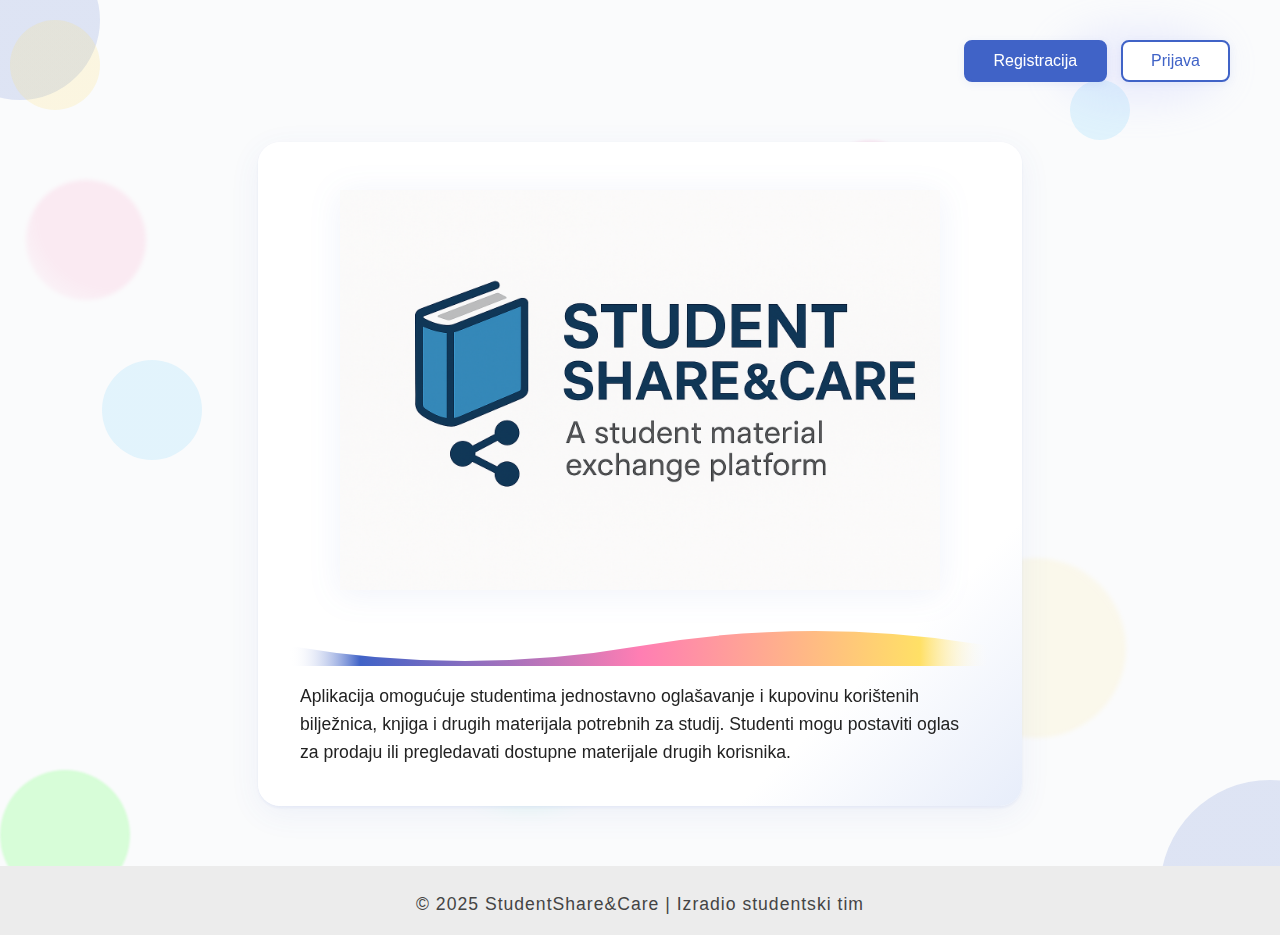
<file: StudentS&C/index.html>
<!DOCTYPE html>
<html lang="hr">
<head>
  <meta charset="UTF-8">
  <title>StudentShare&Care</title>
  <meta name="viewport" content="width=device-width, initial-scale=1.0">
  <link rel="stylesheet" href="style.css">
  <link rel="stylesheet" href="circles.css">
  <link rel="stylesheet" href="login.css">
</head>
<body>
  <!-- Dekorativni kružići -->
  <div id="circle-top-left"></div>
  <div id="circle-bottom-right"></div>
  <div id="circle-center"></div>
  <div id="circle-pink"></div>
  <div id="circle-yellow"></div>
  <div id="circle-blue"></div>
  <div id="circle-orange"></div>
  <div id="circle-green-blur"></div>
  <div id="circle-header-blur"></div>
  <div id="circle-above-container"></div>
  <div id="circle-top-right-blur"></div>
  <div id="circle-top-right"></div>
  <div id="circle-bottom-left-blur"></div>

  <div id="header">
    <button id="register">Registracija</button>
    <button id="login">Prijava</button>
  </div>
  <div id="container">
    <div id="logo-title">
      <img src="pictures/logo.png" alt="StudentShare&Care logo" id="main-logo">
    </div>
    
    <div class="wave-separator">
      <svg viewBox="0 0 700 60" width="100%" height="60" xmlns="http://www.w3.org/2000/svg" style="display:block;">
        <defs>
          <linearGradient id="waveGradient" x1="0" y1="0" x2="1" y2="0">
            <stop offset="0%" stop-color="rgba(255,255,255,0)" />
            <stop offset="10%" stop-color="#4063c7" />
            <stop offset="50%" stop-color="#ff7eb3" />
            <stop offset="90%" stop-color="#ffe066" />
            <stop offset="100%" stop-color="rgba(255,255,255,0)" />
          </linearGradient>
        </defs>
        <path 
          d="M0,40 Q175,70 350,40 T700,40 V60 H0 Z" 
          fill="url(#waveGradient)" />
      </svg>
    </div>
    <p id="desc">
      Aplikacija omogućuje studentima jednostavno oglašavanje i kupovinu korištenih bilježnica, knjiga i drugih materijala potrebnih za studij. Studenti mogu postaviti oglas za prodaju ili pregledavati dostupne materijale drugih korisnika.
    </p>
  </div>
  <div id="footer">
    &copy; 2025 StudentShare&Care | Izradio studentski tim
  </div>

  <!-- Prijava forma (testna) -->
  <div id="login-modal" style="display:none;">
    <form id="login-form" autocomplete="off">
      <h2>Prijava</h2>
      <input type="text" id="login-username" placeholder="Korisničko ime" required>
      <div class="password-wrapper">
        <input type="password" id="login-password" placeholder="Lozinka" required>
        <button type="button" id="toggle-password" aria-label="Prikaži lozinku" tabindex="-1">
          <span id="eye-icon">👁️</span>
        </button>
      </div>
      <button type="submit">Prijavi se</button>
      <div id="login-message"></div>
      <button type="button" id="close-login" style="margin-top:10px;">Zatvori</button>
    </form>
  </div>

  <!-- Registracija forma (nova) -->
  <div id="register-modal" style="display:none;">
    <form id="register-form" autocomplete="off">
      <h2>Registracija</h2>
      <input type="text" id="register-username" placeholder="Korisničko ime" required>
      <input type="email" id="register-email" placeholder="Email" required>
      <input type="password" id="register-password" placeholder="Lozinka" required>
      <button type="submit">Registriraj se</button>
      <div id="register-message"></div>
      <button type="button" id="close-register" style="margin-top:10px;">Zatvori</button>
    </form>
  </div>

  <script src="login.js"></script>
</body>
</html>
</file>
<file: StudentS&C/style.css>
body {
  margin: 0;
  font-family: 'Inter', Arial, sans-serif;
  background: #fafbfc;
  color: #222;
  min-height: 100vh;
  display: flex;
  flex-direction: column;
  position: relative;
  overflow-x: hidden;
}

#header {
  width: 100%;
  display: flex;
  justify-content: flex-end;
  align-items: center;
  padding: 40px 50px 0 0;
  box-sizing: border-box;
  z-index: 2;
  background: transparent;
}
#header button {
  font-size: 1rem;
  padding: 10px 28px;
  margin-left: 14px;
  border-radius: 8px;
  border: 2px solid #4063c7;
  cursor: pointer;
  font-weight: 500;
  transition: background 0.2s, color 0.2s, border 0.2s, box-shadow 0.2s;
  box-shadow: 0 2px 8px 0 rgba(64,99,199,0.08);
}
#register {
  background: #4063c7;
  color: #fff;
  border: 2px solid #4063c7;
  font-weight: 600;
}
#register:hover {
  background: #25408f;
  color: #fff;
  border-color: #25408f;
}
#login {
  background: #fff;
  color: #4063c7;
  border: 2px solid #4063c7;
  font-weight: 600;
}
#login:hover {
  background: #e7edfa;
  color: #25408f;
  border-color: #25408f;
}
#register:active, #login:active {
  filter: brightness(0.65);
}
#container {
  max-width: 700px;
  margin: 60px auto 0 auto;
  text-align: center;
  background: linear-gradient(135deg, #fff 80%, #e7edfa 100%);
  box-shadow: 0 8px 32px 0 rgba(64,99,199,0.07), 0 1.5px 3px 0 rgba(64,99,199,0.07);
  border-radius: 22px;
  padding: 48px 32px 40px 32px;
  flex: 1;
  z-index: 1;
  position: relative;
  overflow: hidden;
}
#logo-title {
  display: flex;
  align-items: center;
  justify-content: center;
  gap: 18px;
  margin-bottom: 0;
  position: relative;
}
#main-logo {
  width: 600px;
  height: auto;
  display: block;
  margin: 0 auto;
  filter: drop-shadow(0 4px 16px rgba(64,99,199,0.08));
  transition: transform 0.2s;
}
#main-logo:hover {
  transform: scale(1.04) rotate(-2deg);
}
.wave-separator {
  margin-bottom: 16px;
  margin-top: 16px;
  width: 100%;
  overflow: visible;
  line-height: 0;
}
#desc {
  font-size: 1.1rem;
  color: #222;
  line-height: 1.6;
  margin: 0 0 0 0;
  font-weight: 400;
  text-align: left;
  padding: 0 10px;
}
#footer {
  width: 100%;
  background: #ececec;
  color: #444;
  text-align: center;
  padding: 28px 0 20px 0;
  font-size: 1.1rem;
  margin-top: 60px;
  letter-spacing: 1px;
  z-index: 2;
}

@media (max-width: 700px) {
  #container {
    max-width: 95vw;
    padding: 0 10px;
    box-shadow: 0 4px 12px 0 rgba(64,99,199,0.08);
  }
  #main-logo {
    width: 180px;
  }
  #header {
    padding: 30px 10px 0 0;
  }
  #footer {
    font-size: 1rem;
    padding: 18px 0 14px 0;
  }
}
</file>
<file: StudentS&C/circles.css>
#circle-top-left, #circle-bottom-right, #circle-center, #circle-pink, #circle-yellow,
#circle-blue, #circle-orange, #circle-green-blur, #circle-header-blur, #circle-above-container,
#circle-top-right-blur, #circle-top-right, #circle-bottom-left-blur,
.circle {
  position: fixed;
  border-radius: 50%;
  pointer-events: none;
}
#circle-top-left, #circle-bottom-right, #circle-center, #circle-pink, #circle-yellow,
#circle-blue, #circle-orange, #circle-green-blur, #circle-header-blur, #circle-above-container,
#circle-top-right-blur, #circle-top-right, #circle-bottom-left-blur {
  z-index: 0;
}
.circle { z-index: -1; opacity: 0.12; }

#circle-top-left { width:160px; height:160px; background:radial-gradient(circle at 60% 60%, #4063c7 60%, #fafbfc 100%); top:-60px; left:-60px; opacity:0.15; }
#circle-bottom-right { width:220px; height:220px; background:radial-gradient(circle at 40% 40%, #4063c7 50%, #fafbfc 100%); bottom:-100px; right:-100px; opacity:0.15; }
#circle-center { left:50%; top:55%; transform:translate(-50%,-50%); width:420px; height:120px; background:radial-gradient(circle at 50% 50%, #4063c7 10%, transparent 70%); opacity:0.06; }
#circle-pink { width:120px; height:120px; background:radial-gradient(circle at 70% 30%, #ff7eb3 60%, transparent 100%); top:20%; left:2%; opacity:0.13; filter:blur(2px);}
#circle-yellow { width:180px; height:180px; background:radial-gradient(circle at 40% 60%, #ffe066 70%, transparent 100%); bottom:18%; right:12%; opacity:0.11; filter:blur(2px);}
#circle-blue { width:100px; height:100px; background:radial-gradient(circle at 50% 50%, #5ecbff 75%, transparent 100%); top:40%; left:8%; opacity:0.15;}
#circle-orange { width:70px; height:70px; background:radial-gradient(circle at 50% 50%, #ffb347 80%, transparent 100%); top:65%; right:25%; opacity:0.16;}
#circle-green-blur { width:160px; height:160px; background:radial-gradient(circle at 50% 50%, #7fffd4 60%, transparent 100%); bottom:10%; left:35%; opacity:0.12; filter:blur(10px);}
#circle-header-blur { width:180px; height:80px; background:radial-gradient(circle at 50% 50%, #b3baff 70%, transparent 100%); top:25px; right:50px; opacity:0.19; filter:blur(18px); z-index:1;}
#circle-above-container { width:90px; height:90px; background:radial-gradient(circle at 50% 50%, #ffe066 90%, transparent 50%); top:20px; left:10px; opacity:0.18; z-index:1;}
#circle-top-right-blur { width:120px; height:120px; background:radial-gradient(circle at 50% 50%, #ff7eb3 70%, transparent 100%); top:140px; right:350px; opacity:0.13; filter:blur(1px);}
#circle-top-right { width:60px; height:60px; background:radial-gradient(circle at 50% 50%, #5ecbff 75%, transparent 100%); top:80px; right:150px; opacity:0.17;}
#circle-bottom-left-blur { width:130px; height:130px; background:radial-gradient(circle at 50% 50%, #b3ffb3 70%, transparent 100%); bottom:0; left:0; opacity:0.5; filter:blur(1px);}

.circle1 { width:120px; height:120px; background:#ff7eb3; top:5%; left:2%; }
.circle2 { width:90px; height:90px; background:#ffe066; top:70%; left:10%; }
.circle3 { width:160px; height:160px; background:#b3baff; top:20%; right:3%; }
.circle4 { width:70px; height:70px; background:#5ecbff; bottom:8%; right:12%; }
.circle5 { width:80px; height:80px; background:#b3ffb3; bottom:4%; left:20%; }

.circle-gradient { background:radial-gradient(circle at 60% 60%, #4063c7 60%, #fafbfc 100%); opacity:0.15; }

@media (max-width:700px) {
  #circle-center { width:180px; height:60px; }
  #circle-pink { width:60px; height:60px; }
  #circle-yellow { width:80px; height:80px; }
  #circle-blue { width:50px; height:50px; }
  #circle-orange { width:40px; height:40px; }
  #circle-green-blur { width:80px; height:80px; }
  #circle-header-blur { width:90px; height:40px; top:10px; right:20px; }
  #circle-above-container { width:45px; height:45px; top:6px; left:6px; }
  #circle-top-right-blur { width:60px; height:60px; filter:blur(7px); top:15px; right:35px; }
  #circle-top-right { width:30px; height:30px; top:40px; right:90px; }
  #circle-bottom-left-blur { width:65px; height:65px; filter:blur(6px);}
  .circle1 { width:60px; height:60px; }
  .circle2 { width:45px; height:45px; }
  .circle3 { width:80px; height:80px; }
  .circle4 { width:35px; height:35px; }
  .circle5 { width:40px; height:40px; }
}
</file>
<file: StudentS&C/login.css>
#login-modal {
  position: fixed;
  top: 0; left: 0; width: 100vw; height: 100vh;
  background: rgba(40,60,90,0.18);
  display: flex;
  align-items: center;
  justify-content: center;
  z-index: 999;
}
#login-form {
  background: #fff;
  border-radius: 16px;
  box-shadow: 0 8px 32px 0 rgba(64,99,199,0.10);
  padding: 32px 36px 24px 36px;
  display: flex;
  flex-direction: column;
  gap: 18px;
  min-width: 300px;
}
#login-form h2 {
  margin: 0 0 10px 0;
  font-size: 1.5rem;
  color: #4063c7;
}
#login-form input[type="text"],
#login-form input[type="password"] {
  padding: 10px 14px;
  font-size: 1rem;
  border-radius: 6px;
  border: 1.5px solid #e0e5f2;
  background: #f7f9fc;
  outline: none;
  transition: border 0.2s;
}
#login-form input:focus {
  border: 1.5px solid #4063c7;
}
#login-form button[type="submit"] {
  background: #4063c7;
  color: #fff;
  border: none;
  border-radius: 8px;
  font-weight: 600;
  font-size: 1rem;
  padding: 10px 0;
  cursor: pointer;
  transition: background 0.2s;
}
#login-form button[type="submit"]:hover {
  background: #25408f;
}
#login-form #close-login {
  background: none;
  color: #4063c7;
  border: none;
  font-size: 1rem;
  cursor: pointer;
  text-decoration: underline;
}
#login-message {
  min-height: 18px;
  color: #d7263d;
  font-size: 1rem;
  text-align: center;
}

/* Password wrapper i oko */
.password-wrapper {
  position: relative;
  display: flex;
  align-items: center;
}
#login-password {
  flex: 1;
}
#toggle-password {
  position: absolute;
  right: 8px;
  top: 50%;
  transform: translateY(-50%);
  background: none;
  border: none;
  cursor: pointer;
  font-size: 1.3em;
  color: #4063c7;
  padding: 0 4px;
  opacity: 0.7;
  transition: opacity 0.2s;
}
#toggle-password:hover {
  opacity: 1;
}

/* Registracija modal i forma */
#register-modal {
  position: fixed;
  top: 0; left: 0; width: 100vw; height: 100vh;
  background: rgba(40,60,90,0.18);
  display: flex;
  align-items: center;
  justify-content: center;
  z-index: 999;
}
#register-form {
  background: #fff;
  border-radius: 16px;
  box-shadow: 0 8px 32px 0 rgba(64,99,199,0.10);
  padding: 32px 36px 24px 36px;
  display: flex;
  flex-direction: column;
  gap: 18px;
  min-width: 320px;
}
#register-form h2 {
  margin: 0 0 10px 0;
  font-size: 1.5rem;
  color: #4063c7;
}
#register-form input[type="text"],
#register-form input[type="email"],
#register-form input[type="password"] {
  padding: 10px 14px;
  font-size: 1rem;
  border-radius: 6px;
  border: 1.5px solid #e0e5f2;
  background: #f7f9fc;
  outline: none;
  transition: border 0.2s;
}
#register-form input:focus {
  border: 1.5px solid #4063c7;
}
#register-form button[type="submit"] {
  background: #4063c7;
  color: #fff;
  border: none;
  border-radius: 8px;
  font-weight: 600;
  font-size: 1rem;
  padding: 10px 0;
  cursor: pointer;
  transition: background 0.2s;
}
#register-form button[type="submit"]:hover {
  background: #25408f;
}
#register-form #close-register {
  background: none;
  color: #4063c7;
  border: none;
  font-size: 1rem;
  cursor: pointer;
  text-decoration: underline;
}
#register-message {
  min-height: 18px;
  color: #d7263d;
  font-size: 1rem;
  text-align: center;
}
</file>
